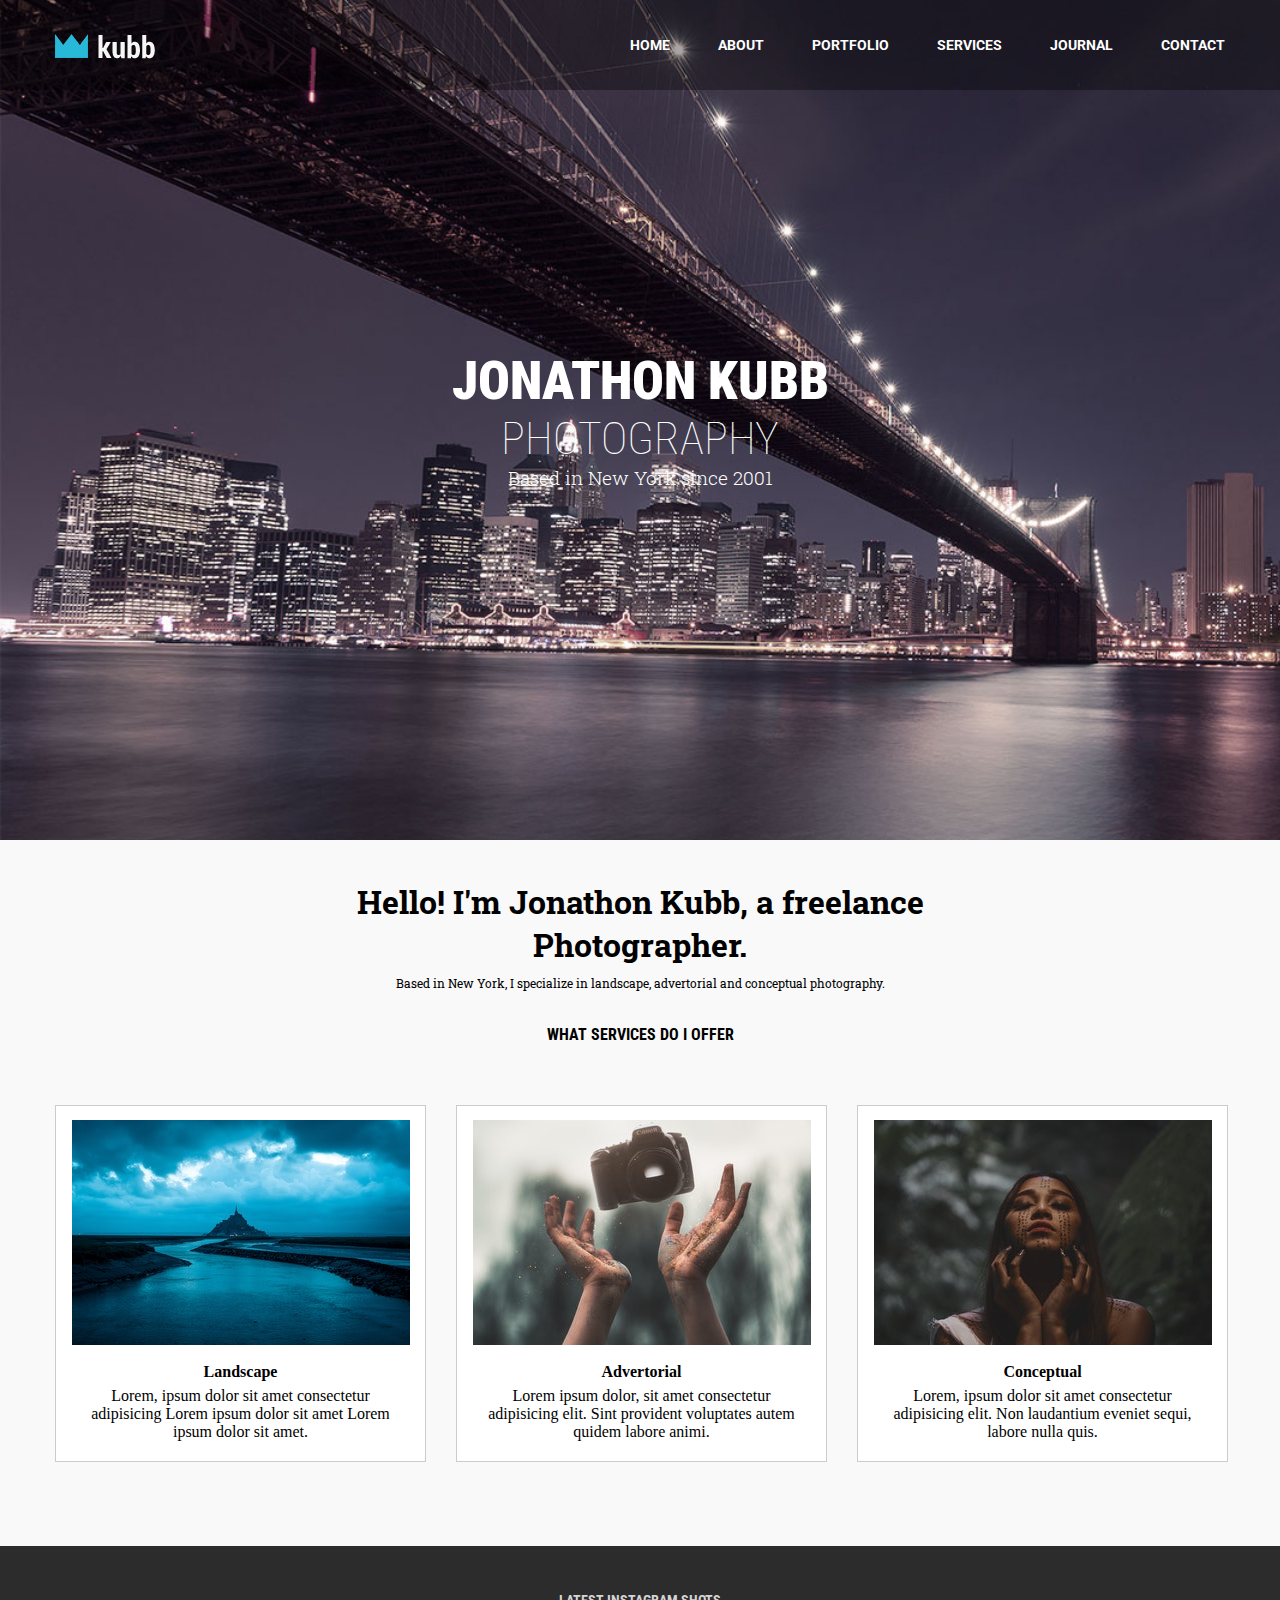
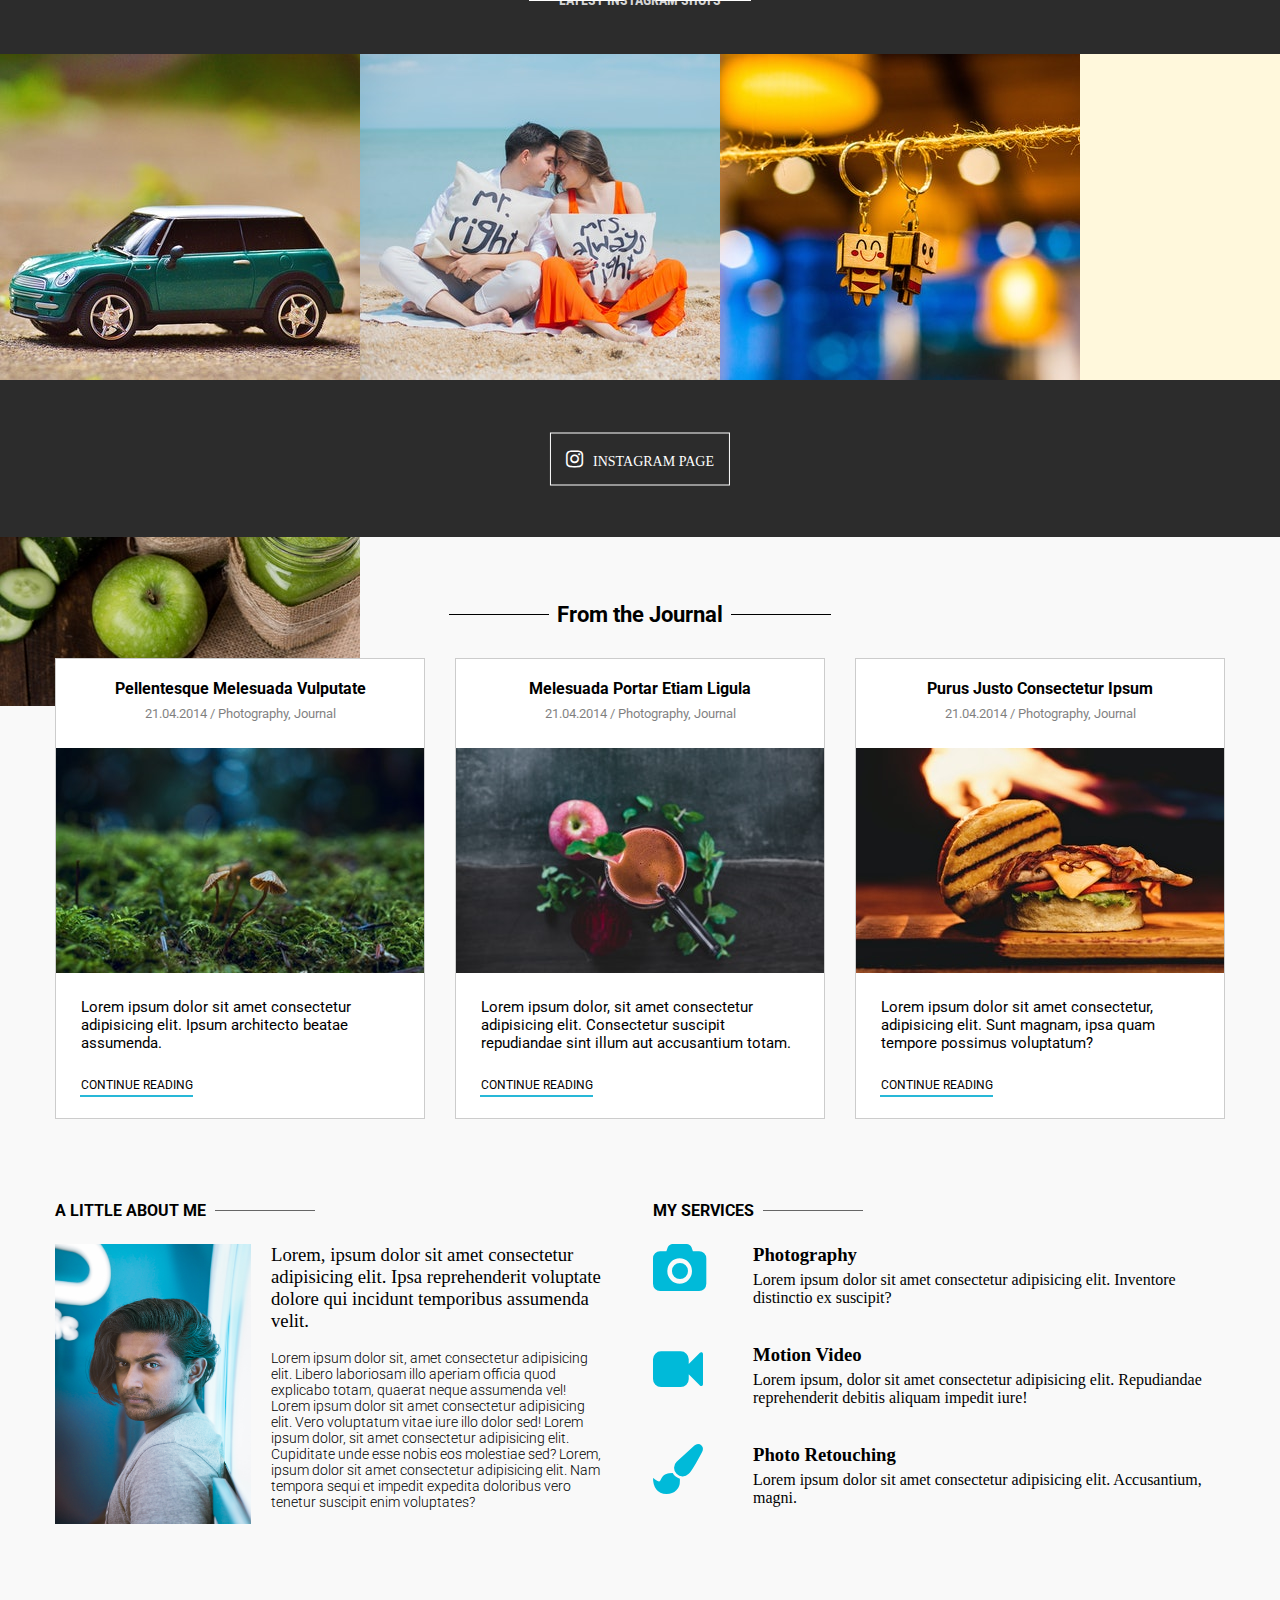
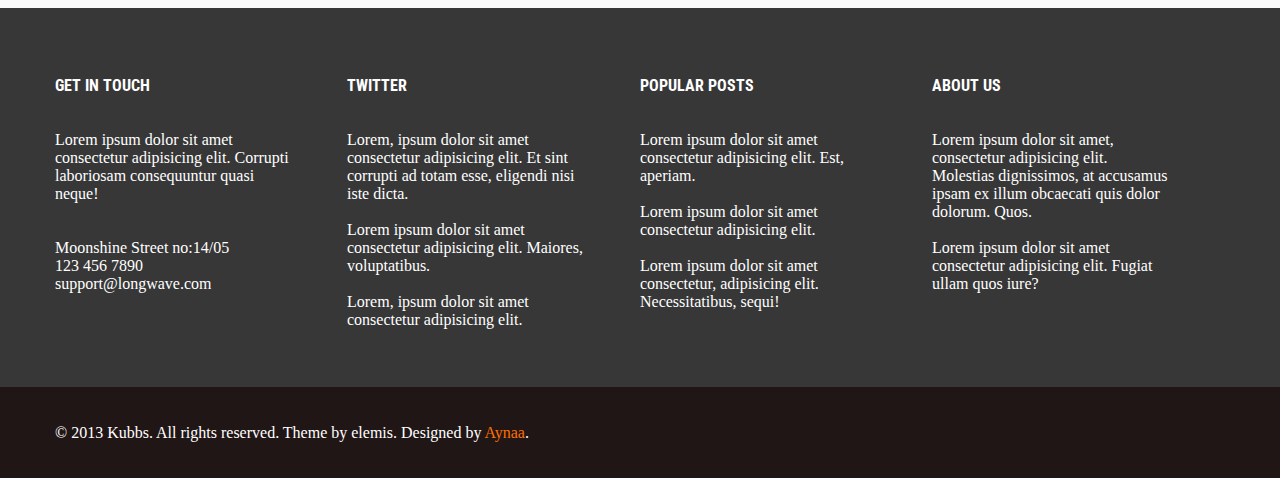
<file: index.html>
<!DOCTYPE html>
<html lang="en">

<head>
    <meta charset="UTF-8">
    <meta http-equiv="X-UA-Compatible" content="IE=edge">
    <meta name="viewport" content="width=device-width, initial-scale=1.0">
    <title>Kubb</title>

    <link rel="preconnect" href="https://fonts.googleapis.com">
    <link rel="preconnect" href="https://fonts.gstatic.com" crossorigin>
    <link href="https://fonts.googleapis.com/css2?family=Roboto+Slab:wght@300&display=swap" rel="stylesheet">

    <link rel=econnect" href="https://fonts.googleapis.com">
    <link rel="preconnect" href="https://fonts.gstatic.com" crossorigin>
    <link href="https://fonts.googleapis.com/css2?family=Roboto:wght@400;700;900&display=swap" rel="stylesheet">

    <link rel="preconnect" href="https://fonts.googleapis.com">
    <link rel="preconnect" href="https://fonts.gstatic.com" crossorigin>
    <link href="https://fonts.googleapis.com/css2?family=Roboto+Condensed:wght@300;400;700&display=swap"
        rel="stylesheet">

    <link rel="stylesheet" href="css/font-awesome.min.css">

    <link rel="stylesheet" href="css/style.css">

</head>

<body>
    <section id="header">
        <div class="container">
            <div class="header-main">
                <div class="logo">
                    <img src="images/logo.png" alt="logo">
                </div>
                <div class="menu">
                    <ul>
                        <li><a href="index.html">Home</a></li>
                        <li><a href="html/about.html" target="_blank">About</a></li>
                        <li><a href="#">Portfolio</a></li>
                        <li><a href="#">Services</a></li>
                        <li><a href="#">Journal</a></li>
                        <li><a href="#">Contact</a></li>
                    </ul>
                </div>
                <div class="clr"></div>
            </div>
        </div>
    </section>

    <section>
        <div class="banner">
            <div class="banner-text">
                <h1 id="banner-name">Jonathon Kubb</h1>
                <h1 id="photogra">Photography</h1>
                <p>Based in New York since 2001</p>
            </div>
        </div>
    </section>

    <!-- ============ intro section starts ============== -->


    <section>
        <div class="container">
            <div class="intro">
                <h1>Hello! I'm Jonathon Kubb, a freelance Photographer.</h1>
                <p>Based in New York, I specialize in landscape, advertorial and conceptual photography.</p>
            </div>
        </div>
    </section>

    <!-- ============== offers section starts ================ -->

    <section>
        <div class="container">
            <div class="offers">
                <div class="headline">
                    <h4>What services do i offer</h4>
                </div>
                <div class="packages">
                    <div class="first">
                        <img src="images/landscape.jpg" alt="landscape">
                        <h4>Landscape</h4>
                        <p>Lorem, ipsum dolor sit amet consectetur adipisicing Lorem ipsum dolor sit amet Lorem ipsum
                            dolor sit amet.</p>
                    </div>
                    <div class="second">
                        <img src="images/advertorial.jpg" alt="advertorial">
                        <h4>Advertorial</h4>
                        <p>Lorem ipsum dolor, sit amet consectetur adipisicing elit. Sint provident voluptates autem
                            quidem labore animi.</p>
                    </div>
                    <div class="third">
                        <img src="images/conceptual.jpg" alt="conceptual">
                        <h4>Conceptual</h4>
                        <p>Lorem, ipsum dolor sit amet consectetur adipisicing elit. Non laudantium eveniet sequi,
                            labore nulla quis.</p>
                    </div>
                </div>
            </div>
        </div>
    </section>

    <!-- =========== insta shots section starts =============== -->

    <section>
        <div class="insta-shots">
            <div class="up">
                <h4>Latest Instagram Shots</h4>
                <div class="dan-pasher-dag"></div>
            </div>
            <div class="mid">
                <div class="tin">
                    <img src="images/insta_shots/tin.jpg" alt="tin">
                </div>
                <div class="dui">
                    <img src="images/insta_shots/dui.jpg" alt="dui">
                </div>
                <div class="ek">
                    <img src="images/insta_shots/ek.jpg" alt="ek">
                </div>
                <div class="char">
                    <img src="images/insta_shots/char.jpg" alt="char">
                </div>
            </div>
            <div class="bot">
                <a href="#"><i class="fa fa-instagram" aria-hidden="true"></i>Instagram Page</a>
            </div>
        </div>
    </section>

    <!-- ============ journal section starts =============== -->

    <section>
        <div class="container">
            <div class="journal-header">
                <h4>From the Journal</h4>
            </div>
            <div class="from-journal">
                <div class="prothom-box">
                    <div class="jup">
                        <h4>Pellentesque Melesuada Vulputate</h4>
                        <p>21.04.2014 / Photography, Journal</p>
                    </div>
                    <div class="jmid">
                        <img src="images/journal/1.jpg" alt="journal1">
                    </div>
                    <div class="jbot">
                        <p>Lorem ipsum dolor sit amet consectetur adipisicing elit. Ipsum architecto beatae assumenda.
                        </p>
                        <br>
                        <div class="aftr">
                            <p>Continue Reading</p>
                        </div>
                    </div>
                </div>

                <div class="dwitio-box">
                    <div class="jup">
                        <h4>Melesuada Portar Etiam Ligula</h4>
                        <p>21.04.2014 / Photography, Journal</p>
                    </div>
                    <div class="jmid">
                        <img src="images/journal/2.jpg" alt="journal2">
                    </div>
                    <div class="jbot">
                        <p>Lorem ipsum dolor, sit amet consectetur adipisicing elit. Consectetur suscipit repudiandae
                            sint illum aut accusantium totam.</p>
                        <div class="aftr">
                            <p>Continue Reading</p>
                        </div>
                    </div>
                </div>

                <div class="tritio-box">
                    <div class="jup">
                        <h4>Purus Justo Consectetur Ipsum</h4>
                        <p>21.04.2014 / Photography, Journal</p>
                    </div>
                    <div class="jmid">
                        <img src="images/journal/3.jpg" alt="journal3">
                    </div>
                    <div class="jbot">
                        <p>Lorem ipsum dolor sit amet consectetur, adipisicing elit. Sunt magnam, ipsa quam tempore
                            possimus voluptatum?</p>
                        <div class="aftr">
                            <p>Continue Reading</p>
                        </div>
                    </div>
                </div>
            </div>
            <div class="journal-footer-space"></div>
        </div>
    </section>



    <!-- ============ about and services section starts =========== -->

    <section>
        <div class="container">
            <div class="about-and-services">
                <div class="about">
                    <div class="heading-row">
                        <h4 id="aboutofme">A little About me</h4>
                    </div>
                    <div class="content-row">
                        <div class="pic">
                            <img src="images/JDS09507.jpg" alt="me">
                        </div>
                        <div class="content1">
                            <h3>Lorem, ipsum dolor sit amet consectetur adipisicing elit. Ipsa reprehenderit voluptate
                                dolore qui incidunt temporibus assumenda velit.</h3>

                            <br>
                            <p>Lorem ipsum dolor sit, amet consectetur adipisicing elit. Libero laboriosam illo aperiam
                                officia quod explicabo totam, quaerat neque assumenda vel!
                                Lorem ipsum dolor sit amet consectetur adipisicing elit. Vero voluptatum vitae iure illo
                                dolor sed!
                                Lorem ipsum dolor, sit amet consectetur adipisicing elit. Cupiditate unde esse nobis eos
                                molestiae sed?
                                Lorem, ipsum dolor sit amet consectetur adipisicing elit. Nam tempora sequi et impedit
                                expedita doloribus vero tenetur suscipit enim voluptates?
                            </p>
                        </div>
                    </div>
                </div>

                <div class="services">
                    <div class="heading-row">
                        <h4 id="servicesofme">My Services</h4>
                    </div>
                    <div class="content-row">
                        <div class="photography">
                            <div class="icon">
                                <i class="fa fa-camera" aria-hidden="true"></i>
                            </div>
                            <div class="cont1">
                                <h3>Photography</h3>
                                <p>Lorem ipsum dolor sit amet consectetur adipisicing elit. Inventore distinctio ex suscipit?</p>
                            </div>
                        </div>
                        <div class="motion-video">
                            <div class="icon">
                                <i class="fa fa-video-camera" aria-hidden="true"></i>
                            </div>
                            <div class="cont1">
                                <h3>Motion Video</h3>
                                <p>Lorem ipsum, dolor sit amet consectetur adipisicing elit. Repudiandae reprehenderit debitis aliquam impedit iure!</p>
                            </div>
                        </div>
                        <div class="photo-retouching">
                            <div class="icon">
                                <i class="fa fa-paint-brush" aria-hidden="true"></i>
                            </div>
                            <div class="cont1">
                                <h3>Photo Retouching</h3>
                                <p>Lorem ipsum dolor sit amet consectetur adipisicing elit. Accusantium, magni.
                                </p>
                            </div>
                        </div>
                    </div>
                    <div class="clr"></div>
                </div>
                <!-- <div class="footer"></div> -->
            </div>
        </div>
    </section>


    <!-- =============== footer section starts ================ -->

    <section id="footer">
        <div class="container">
            <div class="footer">
                <div class="get-in-touch">
                    <h4>Get In Touch</h4>
                    <br>
                    <br>
                    <p>Lorem ipsum dolor sit amet consectetur adipisicing elit. Corrupti laboriosam consequuntur quasi
                        neque!</p>
                    <br><br>
                    <p>Moonshine Street no:14/05</p>
                    <p>123 456 7890</p>
                    <p>support@longwave.com</p>
                </div>
                <div class="twitter">
                    <h4>Twitter</h4>
                    <br>
                    <br>
                    <p>Lorem, ipsum dolor sit amet consectetur adipisicing elit. Et sint corrupti ad totam esse,
                        eligendi nisi iste dicta.</p>
                    <br>
                    <p>Lorem ipsum dolor sit amet consectetur adipisicing elit. Maiores, voluptatibus.</p>
                    <br>
                    <p>Lorem, ipsum dolor sit amet consectetur adipisicing elit.</p>
                </div>
                <div class="popular-posts">
                    <h4>Popular Posts</h4>
                    <br><br>
                    <p>Lorem ipsum dolor sit amet consectetur adipisicing elit. Est, aperiam.</p>
                    <br>
                    <p>Lorem ipsum dolor sit amet consectetur adipisicing elit.</p>
                    <br>
                    <p>Lorem ipsum dolor sit amet consectetur, adipisicing elit. Necessitatibus, sequi!</p>
                </div>
                <div class="about-us">
                    <h4>About Us</h4>
                    <br><br>
                    <p>Lorem ipsum dolor sit amet, consectetur adipisicing elit. Molestias dignissimos, at accusamus
                        ipsam ex illum obcaecati quis dolor dolorum. Quos.</p>
                    <br>
                    <p>Lorem ipsum dolor sit amet consectetur adipisicing elit. Fugiat ullam quos iure?</p>
                </div>
            </div>
        </div>
    </section>


    <!-- ================ credit section starts ================ -->

    <section id="credit-line">
        <div class="container">
            <div class="credit-line">
                <p>&copy 2013 Kubbs. All rights reserved. Theme by elemis. Designed by <span>Aynaa</span>.</p>
            </div>
        </div>
    </section>


</body>

</html>
</file>
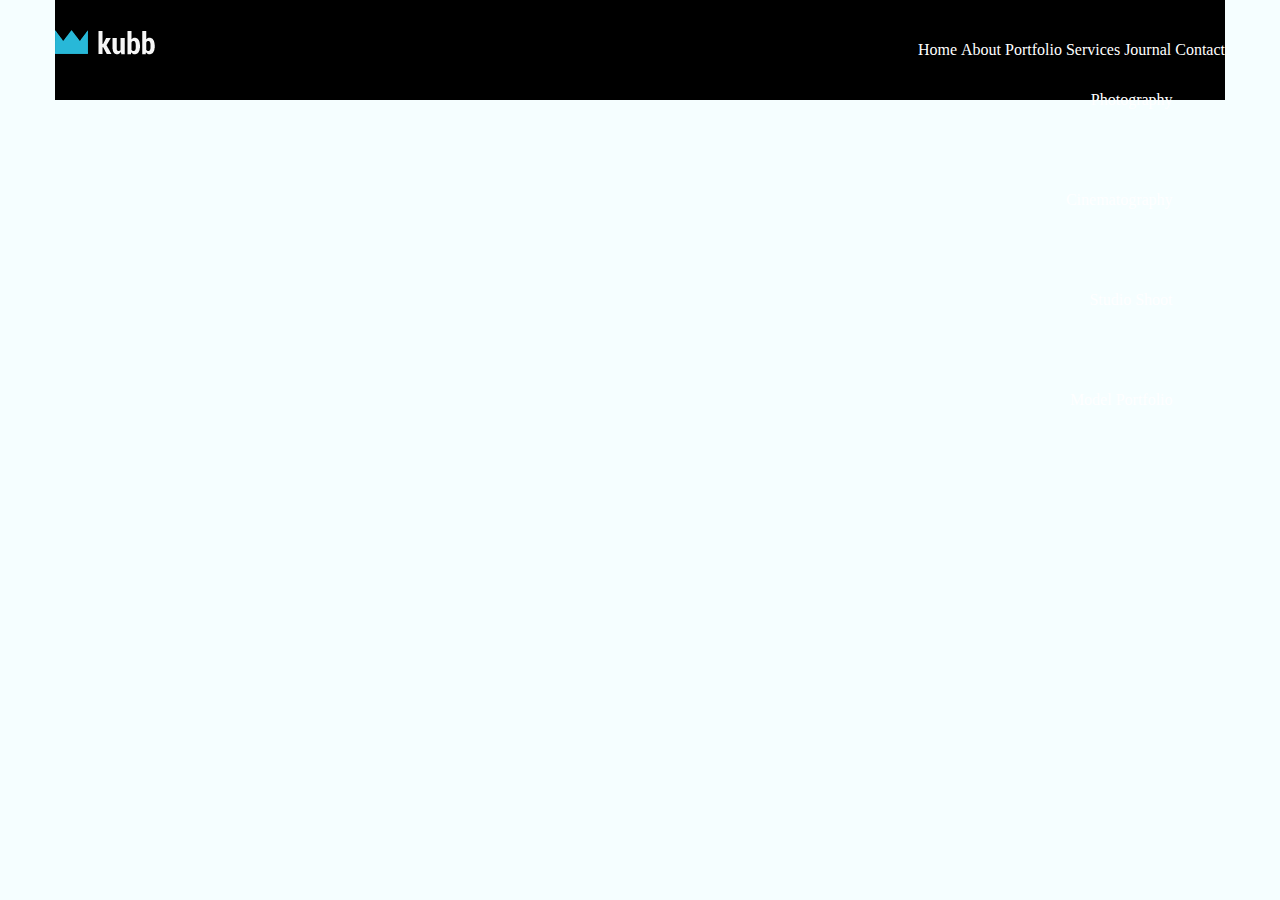
<file: html/about.html>
<!DOCTYPE html>
<html lang="en">

<head>
    <meta charset="UTF-8">
    <meta http-equiv="X-UA-Compatible" content="IE=edge">
    <meta name="viewport" content="width=device-width, initial-scale=1.0">
    <title>About us</title>
    <link rel="stylesheet" href="../css/about.css">
</head>

<body>




    <section>
        <div class="container">
            <div class="menu">
                <div class="logo">
                    <img src="../images/logo.png" alt="logo">
                </div>
                <div class="menubar">
                    <ul>
                        <li><a href="#">Home</a></li>
                        <li><a href="#">About</a></li>
                        <li><a href="#">Portfolio</a></li>
                        <li><a href="#">Services</a>
                            <ul>
                                <li><a href="#">Photography</a></li>
                                <li><a href="#">Cinematography</a></li>
                                <li><a href="#">Studio Shoot</a></li>
                                <li><a href="#">Model Portfolio</a></li>
                            </ul>
                        </li>
                        <li><a href="#">Journal</a></li>
                        <li><a href="#">Contact</a></li>
                    </ul>
                </div>
                <div class="clr"></div>
            </div>
        </div>
    </section>












    <!-- <section>
        <div class="banner">
            <div class="banner-text">
                <h1 id="banner-name">Jonathon Kubb</h1>
                <h1 id="photogra">Photography</h1>
                <p>Based in New York since 2001</p>
            </div>
        </div>
    </section> -->










    <!-- about section -->

    <!-- <section>
        <div class="container">
            <div class="about">
                <div class="para-sec">
                    <h2>About us</h2>
                    <p>Lorem ipsum dolor sit amet consectetur adipisicing elit. Beatae quod possimus quas? Eaque distinctio dignissimos vel perspiciatis, odit mollitia ut, explicabo omnis saepe blanditiis repellendus adipisci iure quaerat debitis accusamus vitae deleniti, iste commodi voluptate placeat excepturi! Voluptates eligendi possimus at, neque, culpa magnam tempora inventore, dolorem veritatis laboriosam exercitationem?
                    Lorem ipsum dolor sit amet consectetur adipisicing elit. Atque dolor, aliquam fuga quibusdam laborum similique blanditiis consequuntur soluta temporibus neque, aperiam tempora rerum doloribus sed? Repudiandae est exercitationem, voluptas doloremque quidem placeat nostrum qui et quas necessitatibus, harum maiores, expedita unde earum. Est, mollitia! Rem velit ad id dolores non. Officia deleniti nemo fugit dolorem ullam ut qui atque a nobis veniam in expedita, quibusdam amet doloribus, asperiores dicta ad nesciunt quo laudantium? Unde vel, maiores impedit perferendis magnam ratione veritatis cupiditate ipsam, assumenda quos quidem praesentium exercitationem, fuga iusto sit et? Placeat nemo facilis omnis ducimus consequuntur doloribus at sit nostrum rem labore eum id alias maxime, et repellat hic pariatur perspiciatis ipsum harum. Nobis, aut. Veritatis quam sequi dicta ipsa in. Iusto, quaerat. Tempore nostrum ipsa, nulla maxime iusto odio fugit quo incidunt molestiae autem blanditiis doloremque tempora tenetur a beatae voluptates necessitatibus dolorum labore reiciendis expedita. Ex dicta temporibus alias. Sed atque quia voluptatum cum, minus dolorum natus eum perspiciatis id. Unde optio dolor delectus non doloribus, quas molestiae, ipsam maiores recusandae officiis at? Repellat laborum, soluta rem repellendus accusantium facilis ex sequi quos qui dolor amet nostrum magni alias. Delectus quidem aperiam modi in fugit blanditiis enim officiis, quisquam illo, repellat non iusto laborum provident. Asperiores eaque quibusdam hic doloribus cupiditate sequi amet.
                    Lorem ipsum dolor sit amet consectetur adipisicing elit. Est itaque suscipit libero accusamus. Explicabo, molestiae.
                    </p>
                </div>
                <div class="iframe-sec">
                    <iframe src="https://www.google.com/maps/embed?pb=!1m18!1m12!1m3!1d237.14695142191238!2d90.39568266962986!3d23.73234294206999!2m3!1f0!2f0!3f0!3m2!1i1024!2i768!4f13.1!3m3!1m2!1s0x3755b96f6d34a117%3A0xf00df4fd2ec4787f!2sTSC%20Adda!5e0!3m2!1sen!2sbd!4v1632422367071!5m2!1sen!2sbd" width="470" height="470" style="border:0;" allowfullscreen="" loading="lazy"></iframe>
                </div>
                <div class="clr"></div>
            </div>
        </div>
    </section> -->

</body>

</html>
</file>
<file: css/style.css>
* {
    margin: 0;
    padding: 0;
    outline: 0;
}

img {
    vertical-align: middle;
}

ul,
ol {
    list-style-type: none;
}

a {
    text-decoration: none;
}

.clr {
    clear: both;
}

body {
    background-color: #F9F9F9;
}

/* ================ common section ends =========== */
#header {
    background: rgba(0, 0, 0, 0.336);
    position: absolute;
    top: 0;
    left: 0;
    width: 100%;
    z-index: 99;
}


.container {
    width: 1170px;
    margin: 0 auto;
}


.logo {
    width: 200px;
    height: 90px;
    float: left;
}

.logo img {
    padding-top: 34px;

}

.menu {
    line-height: 90px;
    width: 970px;
    float: left;
    text-align: right;
}

.menu ul li {
    display: inline-block;
    padding-left: 44px;
    ;
}

.menu ul li a {
    color: white;
    font-family: 'Roboto', sans-serif;
    font-size: 14px;
    font-weight: 700;
    text-transform: uppercase;
    transition: 0.5s;
}

.menu ul li a:hover {
    color: #2ABDDE;
}


/* ============= banner section starts =========== */

.banner {
    background-image: url("../images/banner.jpg");
    background-size: cover;
    background-repeat: no-repeat;
    padding: 350px 0px;
    position: relative;
}

.banner-text {
    text-align: center;
}

#banner-name {
    font-family: 'Roboto Condensed', sans-serif;
    font-size: 40pt;
    font-weight: 900;
    color: white;
    text-transform: uppercase;
}

#photogra {
    font-family: 'Roboto Condensed', sans-serif;
    font-size: 34pt;
    font-weight: 100;
    color: white;
    text-transform: uppercase;
}

.banner-text p {
    font-family: 'Roboto Slab', serif;
    font-size: 14pt;
    font-weight: 300;
    color: white;
}



/* 185======706 */


.intro {
    width: 100%;
    font-family: 'Roboto Slab', serif;
    height: 185px;
    text-align: center;
    position: relative;
}

.intro h1 {
    position: absolute;
    top: 40px;
    right: 50%;
    transform: translateX(50%);
    /* background-color: chartreuse; */
}

.intro p {
    margin-top: 45px;
    font-size: 9pt;
    position: absolute;
    top: 90px;
    right: 50%;
    transform: translateX(50%);
}

/* =================== offers section starts ================= */

.headline {
    text-align: center;
    font-family: 'Roboto Condensed', sans-serif;
    text-transform: uppercase;
}


.offers {
    height: 521px;
    width: 100%;
    position: relative;
    /* background-color:chocolate; */
}

.first {
    width: 369px;
    height: 355px;
    background-color: white;
    position: absolute;
    bottom: 84px;
    left: 0px;
    border: 1px solid rgba(0, 0, 0, 0.199);
}

.first img {
    position: absolute;
    top: 13.5px;
    left: 15.5px;
}

.first h4 {
    position: absolute;
    bottom: 80px;
    right: 50%;
    transform: translateX(50%);

}

.first p {
    position: absolute;
    bottom: 20px;
    padding-left: 20px;
    padding-right: 20px;
    text-align: center;
    /* right:20px; */
    /* transform: translateX(50%); */
}

.second {
    width: 369px;
    height: 355px;
    background: rgb(255, 255, 255);
    position: absolute;
    bottom: 84px;
    left: 401px;
    border: 1px solid rgba(0, 0, 0, 0.199);
}

.second img {
    position: absolute;
    top: 13.5px;
    left: 15.5px;
}

.second h4 {
    position: absolute;
    bottom: 80px;
    right: 50%;
    transform: translateX(50%);
}

.second p {
    position: absolute;
    bottom: 20px;
    padding-left: 20px;
    padding-right: 20px;
    text-align: center;
}

.third {
    width: 369px;
    height: 355px;
    background-color: white;
    position: absolute;
    bottom: 84px;
    left: 802px;
    border: 1px solid rgba(0, 0, 0, 0.199);
}

.third img {
    position: absolute;
    top: 13.5px;
    left: 15.5px;
}

.third h4 {
    position: absolute;
    bottom: 80px;
    right: 50%;
    transform: translateX(50%);
}

.third p {
    position: absolute;
    bottom: 20px;
    padding-left: 20px;
    padding-right: 20px;
    text-align: center;
}


/* =============== latest instagram shots section starts ================ */

.up {
    height: 108px;
    line-height: 108px;
    width: 100%;
    background: #2C2C2C;
    position: relative;
}

.up h4::before{
    content: '';
    height: 0.5px;
    width: 95px;
    position: absolute;
    bottom: 54px;
    right: 529px;
    background-color: white;
}

.up h4::after {
    content: '';
    height: 0.5px;
    width: 95px;
    position: absolute;
    bottom: 54px;
    left: 529px;
    background-color: white;
}

/* .dan-pasher-dag {
    height: 0.5px;
    width: 95px;
    position: absolute;
    bottom: 54px;
    right: 529px;
    background-color: white;
} */

.up h4 {
    font-family: 'Roboto Condensed', sans-serif;
    font-size: 14px;
    text-transform: uppercase;
    color: #D5D5D5;
    text-align: center;
}

/* =============== latest instagram shots section ends ================== */
.mid {
    height: 326px;
    width: 100%;
    background: cornsilk;
}

.tin {
    float: left;
}

.dui {
    float: left;
}

.ek {
    float: left;
}

.char {
    float: left;
}

.bot {
    height: 157px;
    width: 100%;
    background: #2C2C2C;
    position: relative;
}

.bot a {
    font-size: 14px;
    font-weight: 40px;
    color: white;
    text-transform: uppercase;
    padding: 15px;
    border: 1px solid white;
    position: absolute;
    bottom: 50%;
    right: 50%;
    transform: translate(50%, 50%);
}

.fa-instagram{
    font-size:20px;
    padding-right: 10px;
}


/* ============== journal section starts =============== */


.journal-header {
    height: 121px;
    position: relative;
}

.journal-header h4 {
    font-family: 'Roboto', sans-serif;
    font-weight: 700;
    font-size: 22px;
    text-align: center;
    position: absolute;
    top: 65px;
    right: 50%;
    transform: translate(50%, 0);
}

.journal-header h4::before{
    content: '';
    height:1px;
    width:100px;
    position:absolute;
    top:12px;
    left:-108px;
    background-color:rgb(0, 0, 0);
}

.journal-header h4::after{
    content:'';
    height:1px;
    width:100px;
    position:absolute;
    top:12px;
    right:-108px;
    background-color:rgb(0, 0, 0);
}


.from-journal {
    position: relative;
    height: 459px;
    /* background: #F9F9F9; */
}

.jup{
    height:89px;
    width:100%;
    text-align: center;
    font-family: 'Roboto', sans-serif;
}
.jup h4{
    padding-top: 20px;
}
.jup p{
    font-size:13px;
    padding-top: 8px;
    opacity:0.5;
}

.jmid{
    height:225px;
    width:100%;
}

.jbot{
    height:145px;
    width:100%;
    font-family:'Roboto',sans-serif;
    position:relative;
}
.jbot p{
    padding: 25px;
    font-size:15px;
}

.aftr p{
    font-family:'roboto',sans-serif;
    font-size:12px;
    text-transform:uppercase;
    position:absolute;
    top:80px;
    left:0;
}

.aftr p::after{
    content: '';
    position:absolute;
    top:42px;
    left:24px;
    height:2px;
    width:113px;
    background-color:#28B8D8;
}


.prothom-box {
    width: 368px;
    height: 459px;
    position: absolute;
    background: white;
    border: 0.5px solid rgba(36, 36, 36, 0.233);
}

.dwitio-box {
    width: 368px;
    height: 459px;
    position: absolute;
    background: white;
    left: 400px;
    border: 0.5px solid rgba(36, 36, 36, 0.233);
}

.tritio-box {
    width: 368px;
    height: 459px;
    position: absolute;
    background: white;
    left: 800px;
    border: 0.5px solid rgba(36, 36, 36, 0.233);
}

.journal-footer-space {
    height: 84px;
}


/* ====================== about and services =============== */

.about-and-services{
    height:325px;
    margin-bottom:82px;
}

.about {
    height: 325px;
    width: 598px;
    /* background: white; */
    float: left;
    /* border-left: 0.5px solid rgba(0, 0, 0, 0.199);
    border-top: 0.5px solid rgba(0, 0, 0, 0.199);
    border-bottom: 0.5px solid rgba(0, 0, 0, 0.199) */
}

.services {
    height: 325px;
    width: 570px;
    /* background: white; */
    float: left;
    /* border-right: 0.5px solid rgba(0, 0, 0, 0.199);
    border-top: 0.5px solid rgba(0, 0, 0, 0.199);
    border-bottom: 0.5px solid rgba(0, 0, 0, 0.199); */
}

.heading-row{
    height:43px;
    width:100%;
    /* background-color:grey; */
    position:relative;
}
.heading-row h4{
    font-family:'Roboto', sans-serif;
    text-transform: uppercase;
}
#aboutofme::after{
    content:'';
    position:absolute;
    top:9px;
    left: 160px;
    height:1px;
    width:100px;
    background-color:rgb(102, 102, 102);
}

#servicesofme::after{
    content:'';
    position:absolute;
    top:9px;
    left: 110px;
    height:1px;
    width:100px;
    background-color:rgb(102, 102, 102);
}

.content-row{
    height:280px;
    width:100%;
    position:relative;
    /* background-color:darkgrey; */
}

.pic{
    height:280px;
    width:196px;
    float:left;
}
.pic img{
    height:280px;
    width:196px;
}
.content1{
    height:280px;
    width:402px;
    float:left;
}
.content1 h3{
    font-family:'Times New Roman', Times, serif;
    font-weight: 300;
    padding-left: 20px;
    padding-right: 50px;
}
.content1 p{
    font-family:'Roboto',sans-serif;
    font-weight: 300;
    font-size:14px;
    padding-left: 20px;
    padding-right: 50px;
}

.photography{
    height:100px;
    width:100%;
    /* background: #2C2C2C; */
    /* position:relative; */
}

.icon{
    height:100px;
    width:100px;
    float:left;
    position:relative;
}

.fa-camera{
    font-size:50px;
    position:absolute;
    color: #00BAD9;
}


.cont1{
    height:100px;
    width:470px;
    float:left;
    position:relative;
}
.cont1 h3{
    padding-bottom: 5px;
}

.motion-video{
    height:90px;
    width:100%;
    /* background:#585151; */
    position:relative;
}

.fa-video-camera{
    font-size:50px;
    position:absolute;
    color:#00BAD9;
}

.photo-retouching{
    height:90px;
    width:100%;
    /* background:#4e4a4a; */
    position:relative;
}

.fa-paint-brush{
    font-size:50px;
    position:absolute;
    color:#00BAD9;
}


/* =================== footer starts =================== */

#footer {
    height: 379px;
    /* float: left; */
    background: #373737;
    /* position: relative; */
}

.footer{
    height:379px;
    position:relative;
}

.footer h4{
    font-family: 'Roboto Condensed', sans-serif;
    text-transform: uppercase;
}

.footer p{
    padding-right:55px;
}


.get-in-touch{
    padding-top: 68px;
    width:292px;
    height:100%;
    float:left;
    text-align:left;
    color:white;
    /* background:white; */
}

.twitter{
    padding-top: 68px;
    height:100%;
    width:293px;
    float:left;
    text-align:left;
    color:white;
}

.popular-posts{
    padding-top: 68px;
    height:100%;
    width:292px;
    float:left;
    color:white;
}

.about-us{
    padding-top: 68px;
    height:100%;
    width:293px;
    float:left;
    color:white;
}



#credit-line {
    height: 91px;
    background: #211616;
    position: relative;
    /* padding-bottom: 40px; */
}
.credit-line{
    height:91px;
    width:100%;
    position:relative;
}
.credit-line p{
    position:absolute;
    bottom:50%;
    left:0;
    transform:translateY(50%);
    /* padding-bottom: 40px; */
    color:white;
}

.credit-line span{
    color:rgb(255, 111, 0);
}
</file>
<file: css/about.css>
*{
    margin:0;
    padding:0;
    outline:0;
}
img{
    vertical-align:middle;
}
a{
    text-decoration:none;
}
ul,ol{
    list-style-type:none;
}
.clr{
    clear:both;
}
body{
    background-color:coral;
}

.container{
    width:1170px;
    margin:0 auto;
}

/* =================== common css section ends ============== */


.menu{
    height:100px;
    width:1170px;
    background:black;
}

.logo{
    height:100px;
    width:200px;
    /* position:absolute; */
    /* top:30px; */
    float:left;
    /* background:blueviolet; */
}

.logo img{
    padding-top: 30px;
}

.menubar{
    line-height:100px;
    width:970px;
    float:left;
    text-align:right;
    /* background: blue; */
}

.menubar ul li{
    display:inline-block;
    position:relative;
}

.menubar ul li a{
    color:white;
}

.menubar ul li ul{
    position:absolute;
    top:50px;
    left:0;
}

.menubar ul li ul li{
    display:block;
}




/* ============= banner section starts =========== */

.banner {
    background-image: url("../images/banner.jpg");
    background-size: cover;
    background-repeat: no-repeat;
    padding: 350px 0px;
    position: relative;
}

.banner-text {
    text-align: center;
}

#banner-name {
    font-family: 'Roboto Condensed', sans-serif;
    font-size: 40pt;
    font-weight: 900;
    color: white;
    text-transform: uppercase;
}

#photogra {
    font-family: 'Roboto Condensed', sans-serif;
    font-size: 34pt;
    font-weight: 100;
    color: white;
    text-transform: uppercase;
}

.banner-text p {
    font-family: 'Roboto Slab', serif;
    font-size: 14pt;
    font-weight: 300;
    color: white;
}

body{
    background-color:rgb(245, 254, 255);
}



/* 185======706 */


.intro {
    width: 100%;
    font-family: 'Roboto Slab', serif;
    height: 185px;
    text-align: center;
    position: relative;
}

.intro h1 {
    position: absolute;
    top: 40px;
    right: 50%;
    transform: translateX(50%);
    /* background-color: chartreuse; */
}

.intro p {
    font-size: 9pt;
    position: absolute;
    top: 90px;
    right: 50%;
    transform: translateX(50%);
}


/* ================= about section =================== */

.about{
    height:600px;
    width:100%;
    position:relative;
    /* background:cornflowerblue; */
}

.para-sec{
    text-align:center;
    height:600px;
    width:700px;
    float:left;
    position:absolute;
    top:0;
    left:0;
}

.para-sec h2{
    font-size:40px;
    text-align:center;
    padding-bottom: 30px;
    padding-top: 30px;
}
.para-sec p{
    padding-right: 50px;
    letter-spacing: 0.8px;
}

.iframe-sec{
    height:470px;
    width:470px;
    float:left;
    position:absolute;
    top:100px;
    right:0;
    /* background: lightcoral; */
    border-radius: 50%;
    border:2px dotted rgba(0, 0, 0, 0.377);
    -webkit-border-radius: 50%;
    -moz-border-radius: 50%;
    -ms-border-radius: 50%;
    -o-border-radius: 50%;
}

.iframe-sec iframe{
    border-radius: 50%;
    -webkit-border-radius: 50%;
    -moz-border-radius: 50%;
    -ms-border-radius: 50%;
    -o-border-radius: 50%;
}
</file>
